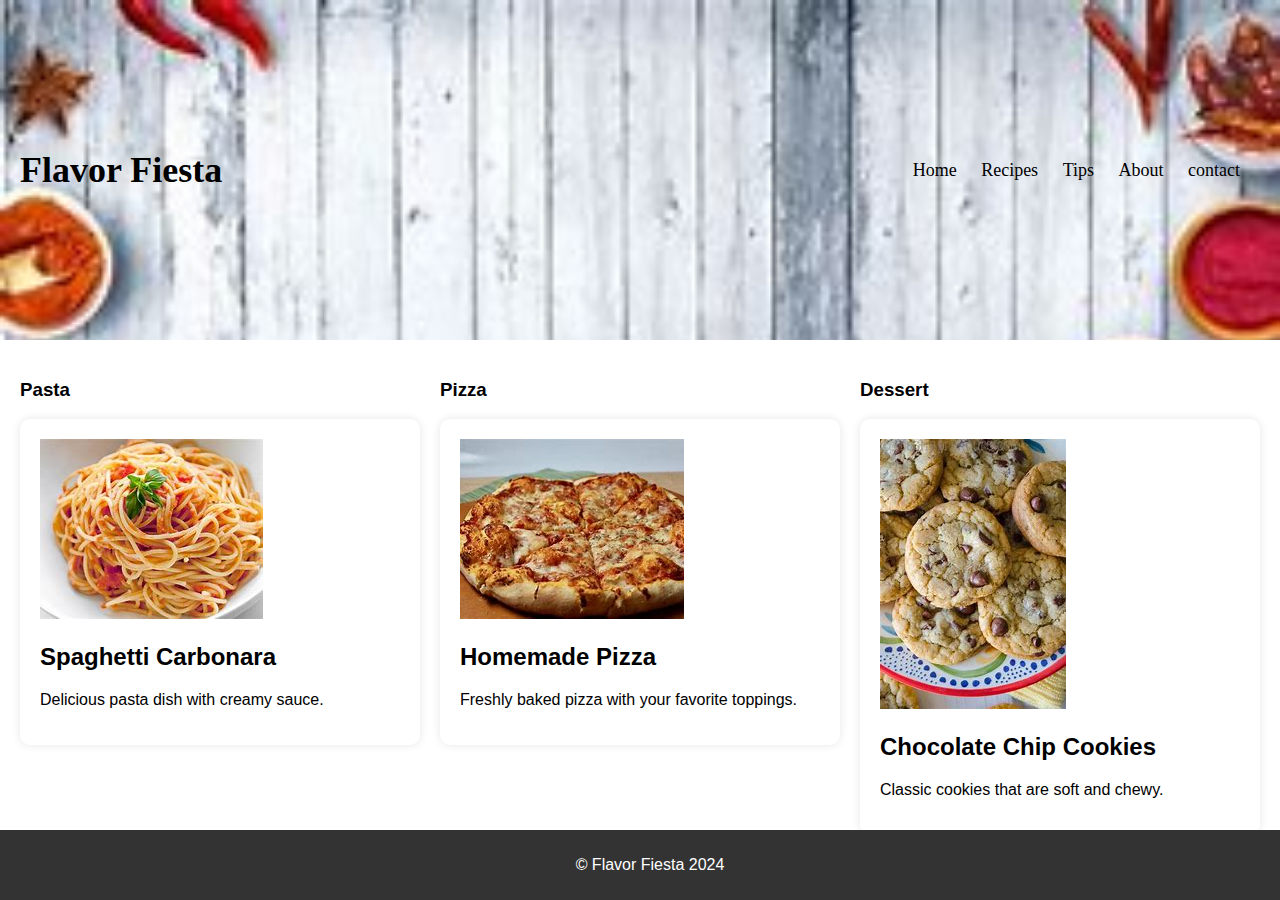
<file: index.html>
<!DOCTYPE html>
<html lang="en">
<head>
  <meta charset="UTF-8">
  <meta name="viewport" content="width=device-width, initial-scale=1.0">
  <link rel="icon" type="image/png" href="food.jpeg">
  <title>flavor Fiesta
  </title>
  <link rel="stylesheet" href="style.css">
</head>
<body>
  <header>
    <h1>Flavor Fiesta</h1>
    <div class="logo">
    </div>
    <nav>
      <ul>
        <li><a href="index.html">Home</a></li>
        <li><a href="Recipes.html">Recipes</a></li>
        <li><a href="tip.html">Tips</a></li>
        <li><a href="about.html">About</a></li>
        <li> <a href="contact2.html">contact</a></li>
      </ul>
    </nav>
  </header>
  
  <main>
    <section class="recipes">
     
    </section>
  </main>
<footer>
  <p> &copy; Flavor Fiesta 2024 </p>
</footer>
  <script src="new.js"></script>
</body>
</html>
</file>
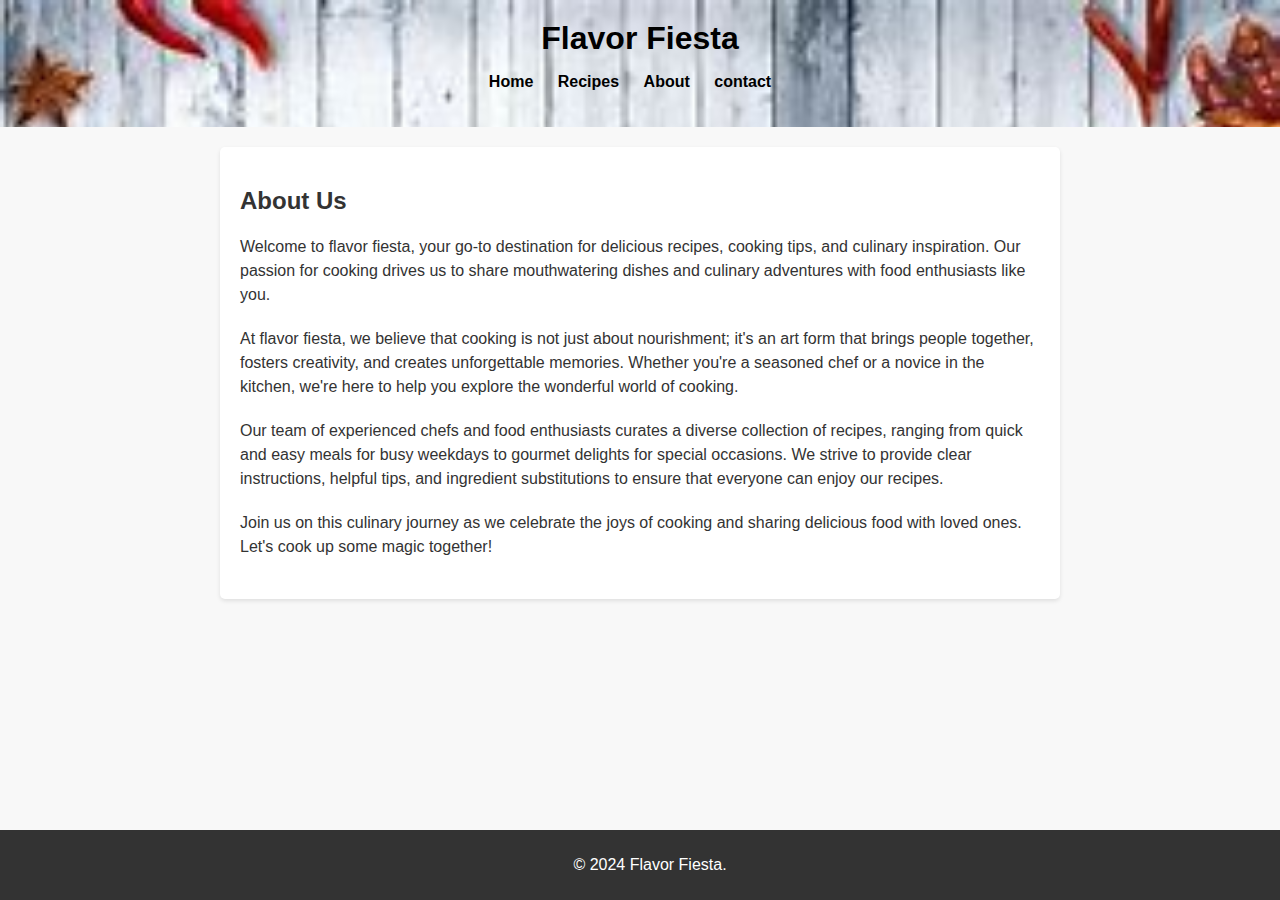
<file: about.html>
<!DOCTYPE html>
<html lang="en">
<head>
    <meta charset="UTF-8">
    <meta name="viewport" content="width=device-width, initial-scale=1.0">
    <title>About Us - Flavor Fiesta</title>
    <link rel="icon" type="image/png" href="food.jpeg">
    <style>
        body {
            font-family: Arial, sans-serif;
            background-color: #f8f8f8;
            color: #333;
            margin: 0;
            padding: 0;
        }
        
        header {
            background-color: #ff6600;
            background-image: url(banner.jpeg);
            background-repeat: no-repeat;
            background-size: 100%;
            color: black;
            padding: 20px;
            text-align: center;
        }
        
        header h1 {
            margin: 0;
            font-size: 32px;
        }
        
        nav {
            margin-top: 10px;
        }
        
        nav ul {
            list-style-type: none;
            padding: 0;
            text-align: center;
        }
        
        nav ul li {
            display: inline;
            margin-right: 20px;
        }
        
        nav ul li a {
            text-decoration: none;
            color: black;
            font-weight: bold;
        }
        
        .about-section {
            background-color: #fff;
            padding: 20px;
            max-width: 800px;
            margin: 20px auto;
            border-radius: 5px;
            box-shadow: 0 2px 4px rgba(0, 0, 0, 0.1);
        }
        
        .about-section h2 {
            color: #333;
        }
        
        .about-section p {
            line-height: 1.5;
            margin-bottom: 20px;
        }
        
        footer {
            background-color: #333;
            color: #fff;
            text-align: center;
            padding: 10px;
            position: fixed;
            bottom: 0;
            width: 100%;
        }
    </style>
</head>
<body>

<header>
    <h1>Flavor Fiesta</h1>
    <nav>
        <ul>
            <li><a href="index.html">Home</a></li>
            <li><a href="Recipes.html">Recipes</a></li>
            <li><a href="about.html" class="active">About</a></li>
            <li> <a href="contact2.html">contact</a></li>
        </ul>
    </nav>
</header>

<section class="about-section">
    <h2>About Us</h2>
    <p>Welcome to flavor fiesta, your go-to destination for delicious recipes, cooking tips, and culinary inspiration. Our passion for cooking drives us to share mouthwatering dishes and culinary adventures with food enthusiasts like you.</p>
    <p>At flavor fiesta, we believe that cooking is not just about nourishment; it's an art form that brings people together, fosters creativity, and creates unforgettable memories. Whether you're a seasoned chef or a novice in the kitchen, we're here to help you explore the wonderful world of cooking.</p>
    <p>Our team of experienced chefs and food enthusiasts curates a diverse collection of recipes, ranging from quick and easy meals for busy weekdays to gourmet delights for special occasions. We strive to provide clear instructions, helpful tips, and ingredient substitutions to ensure that everyone can enjoy our recipes.</p>
    <p>Join us on this culinary journey as we celebrate the joys of cooking and sharing delicious food with loved ones. Let's cook up some magic together!</p>
</section>

<footer>
    <p>&copy; 2024 Flavor Fiesta. </p>
</footer>

</body>
</html>
</file>
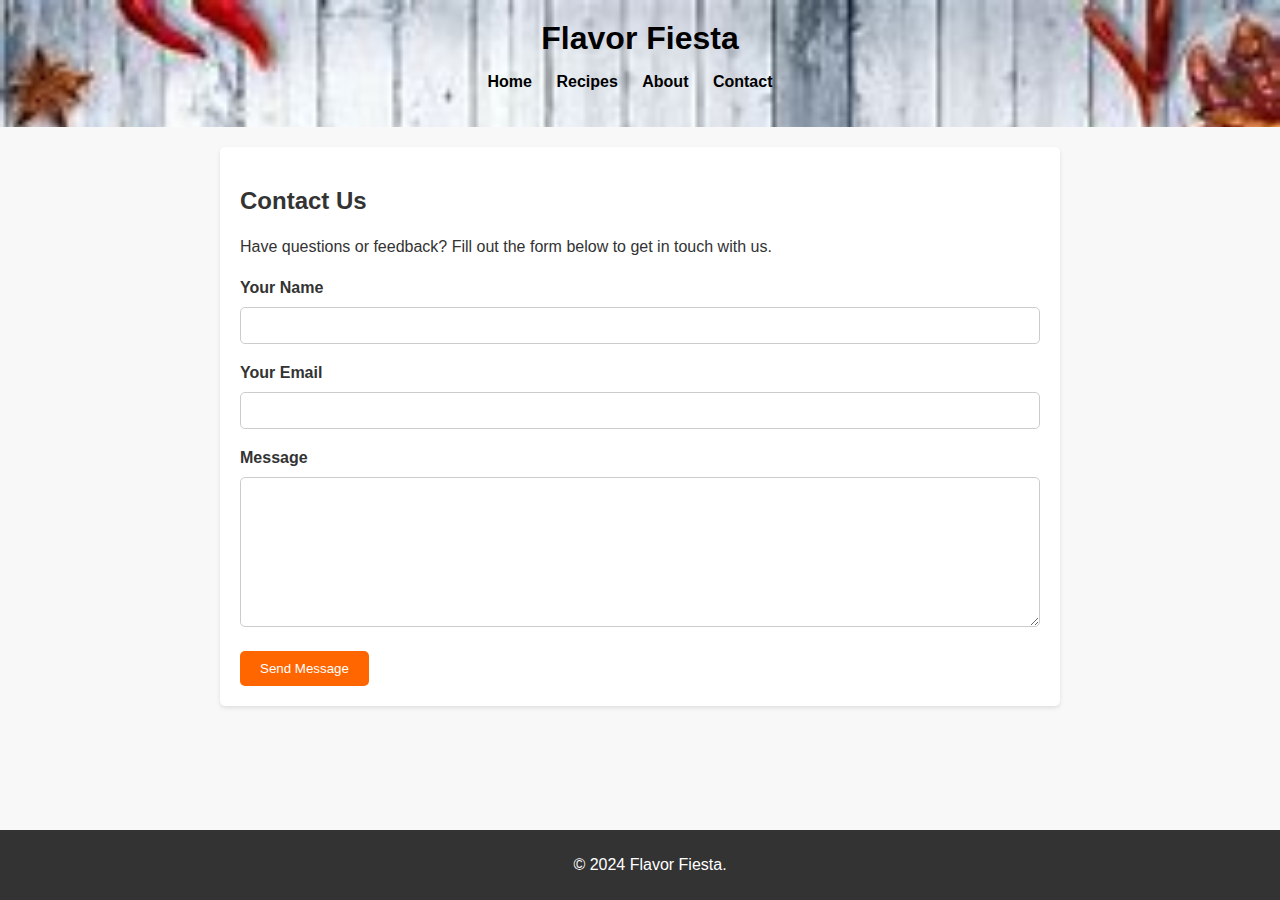
<file: contact2.html>
<!DOCTYPE html>
<html lang="en">
<head>
    <meta charset="UTF-8">
    <meta name="viewport" content="width=device-width, initial-scale=1.0">
    <title>Contact Us - Flavor Fiesta</title>
    <link rel="icon" type="image/png" href="phone.jpeg">
    <style>
        body {
            font-family: Arial, sans-serif;
            background-color: #f8f8f8;
            color: #333;
            margin: 0;
            padding: 0;
        }
        
        header {
            background-color: #ff6600;
            background-image: url(banner.jpeg);
            background-repeat: no-repeat;
            background-size: cover;
            color: black;
            padding: 20px;
            text-align: center;
        }
        
        header h1 {
            margin: 0;
            font-size: 32px;
        }
        
        nav {
            margin-top: 10px;
        }
        
        nav ul {
            list-style-type: none;
            padding: 0;
            text-align: center;
        }
        
        nav ul li {
            display: inline;
            margin-right: 20px;
        }
        
        nav ul li a {
            text-decoration: none;
            color: black;
            font-weight: bold;
        }
        
        .contact-section {
            background-color: #fff;
            padding: 20px;
            max-width: 800px;
            margin: 20px auto;
            border-radius: 5px;
            box-shadow: 0 2px 4px rgba(0, 0, 0, 0.1);
        }
        
        .contact-section h2 {
            color: #333;
        }
        
        .contact-section p {
            line-height: 1.5;
            margin-bottom: 20px;
        }
        
        .contact-form {
            margin-top: 20px;
        }
        
        .contact-form label {
            display: block;
            margin-bottom: 10px;
            font-weight: bold;
        }
        
        .contact-form input[type="text"],
        .contact-form input[type="email"],
        .contact-form textarea {
            width: 100%;
            padding: 10px;
            margin-bottom: 20px;
            border: 1px solid #ccc;
            border-radius: 5px;
            box-sizing: border-box;
        }
        
        .contact-form textarea {
            height: 150px;
        }
        
        .contact-form button {
            background-color: #ff6600;
            color: #fff;
            border: none;
            padding: 10px 20px;
            border-radius: 5px;
            cursor: pointer;
        }
        
        .contact-form button:hover {
            background-color: #ff8c2e;
        }
        
        footer {
            background-color: #333;
            color: #fff;
            text-align: center;
            padding: 10px;
            position: fixed;
            bottom: 0;
            width: 100%;
        }
    </style>
</head>
<body>

<header>
    <h1>Flavor Fiesta</h1>
    <nav>
        <ul>
            <li><a href="index.html">Home</a></li>
            <li><a href="Recipes.html">Recipes</a></li>
            <li><a href="about.html">About</a></li>
            <li><a href="contact2.html" class="active">Contact</a></li>
        </ul>
    </nav>
</header>

<section class="contact-section">
    <h2>Contact Us</h2>
    <p>Have questions or feedback? Fill out the form below to get in touch with us.</p>
    
    <form class="contact-form" id="contactForm" action="#" method="post">
        <label for="name">Your Name</label>
        <input type="text" id="name" name="name" required>
        
        <label for="email">Your Email</label>
        <input type="email" id="email" name="email" required>
        
        <label for="message">Message</label>
        <textarea id="message" name="message" required></textarea>
        
        <button type="submit">Send Message</button>
    </form>
</section>

<footer>
    <p>&copy; 2024 Flavor Fiesta. </p>
</footer>

<script>
    document.getElementById("contactForm").addEventListener("submit", function(event) {
        event.preventDefault(); // Prevent the form from submitting
        
        // Display a message that the message is sent
        alert("Your message has been sent!");
    });
</script>

</body>
</html>
</file>
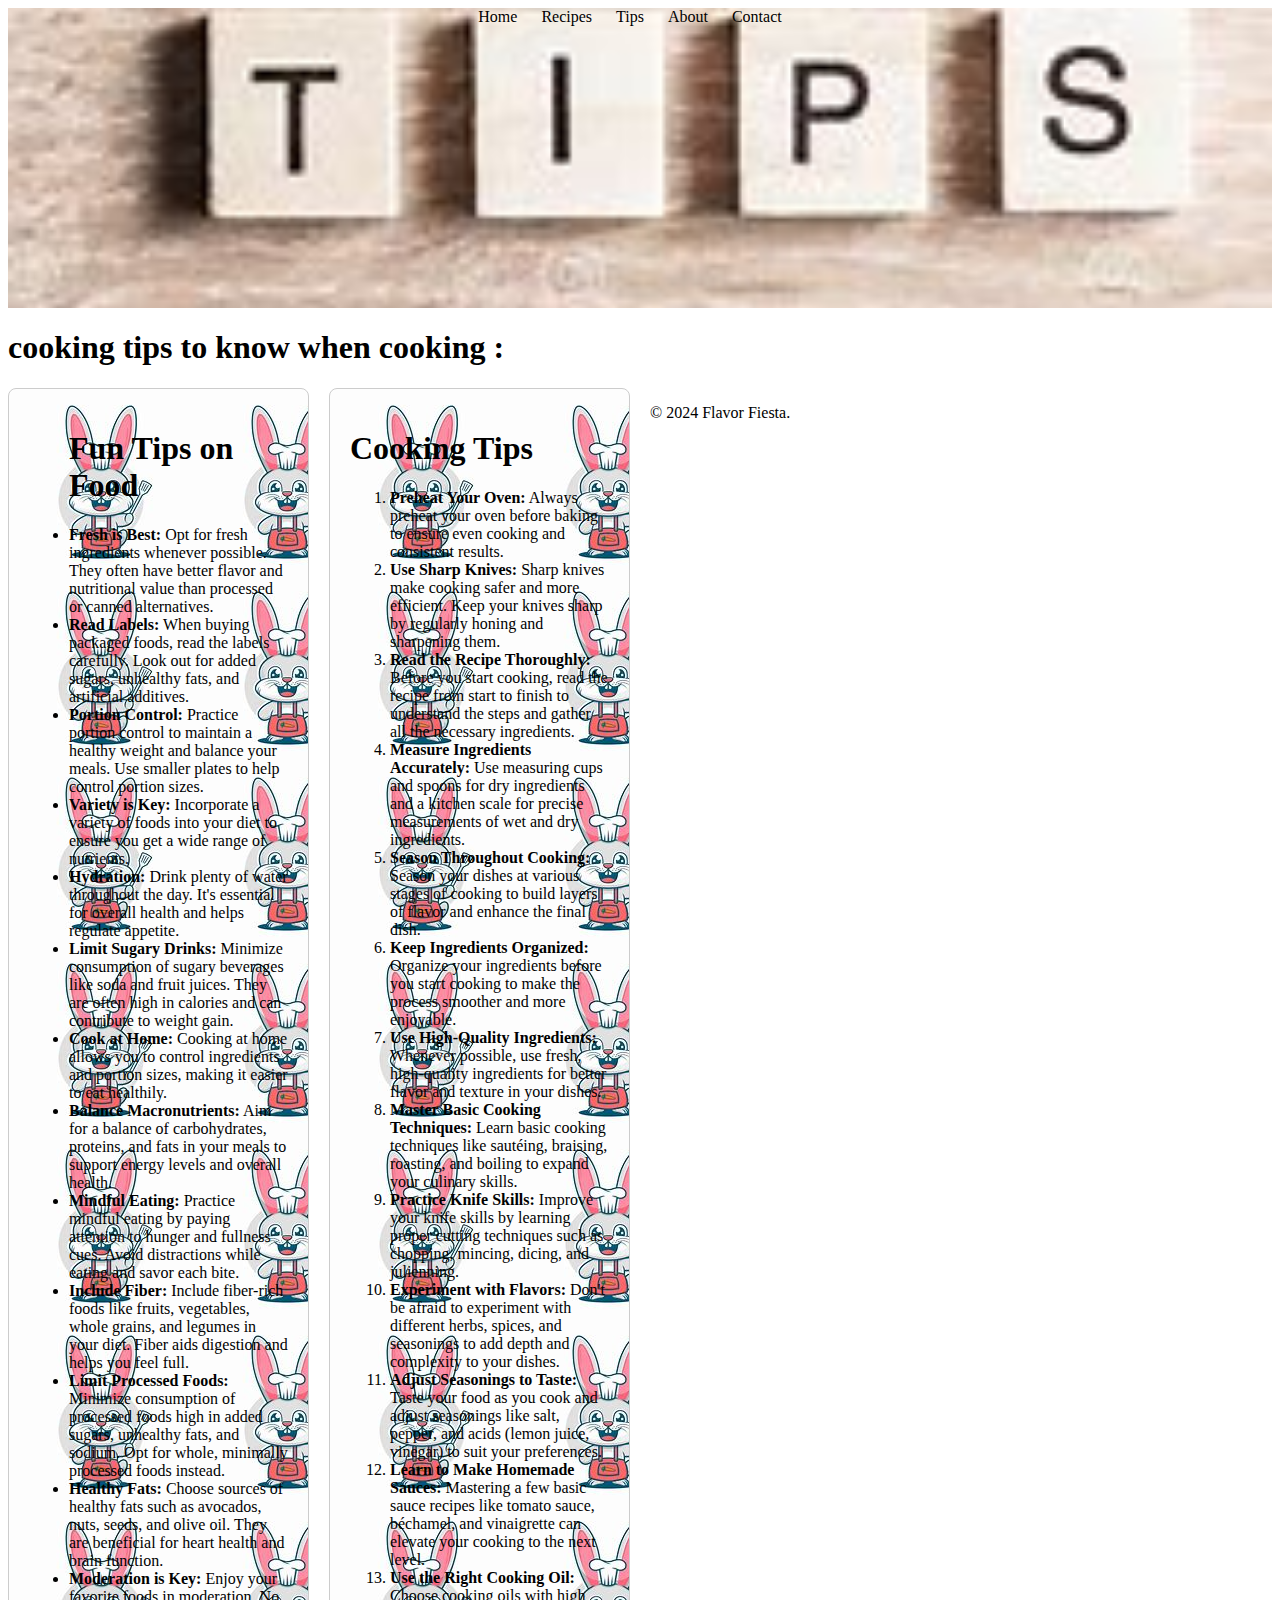
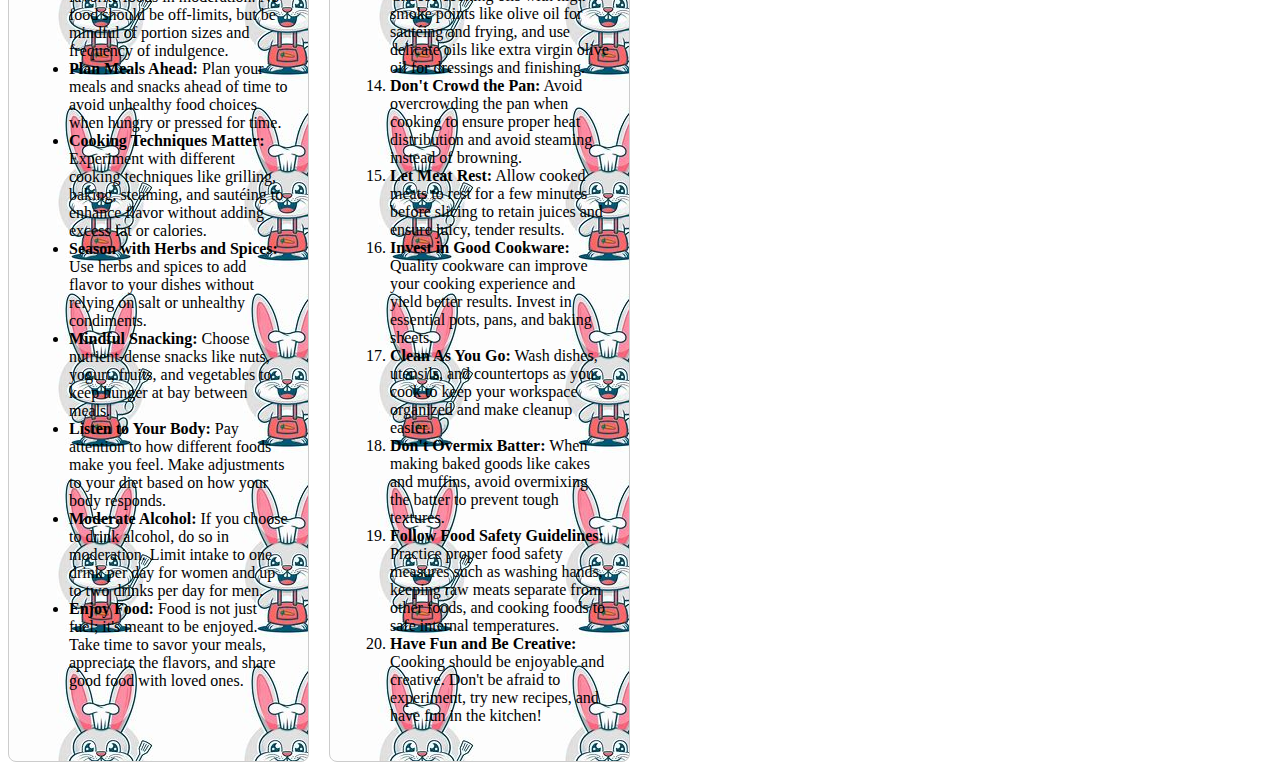
<file: tip.html>
<!DOCTYPE html>
<html lang="en">
<head>
<meta charset="UTF-8">
<meta name="viewport" content="width=device-width, initial-scale=1.0">
<title>20 More Cooking Tips</title>
<link rel="icon" type="image/png" href="food.jpeg">
<style>
    header{
        background-image: url(tip.jpeg);
        background-repeat: no-repeat;
        background-position: center;
        background-size: cover;
        height: 300px;
        text-transform: capitalize;
        text-align: center;
        text-shadow: black;
        text-decoration: solid;
        background-color: color-mix(in srgb, orange 50%, black 50%);
    }
    .tips-container {
        display: grid;
        grid-template-columns: repeat(auto-fill, minmax(300px, 1fr));
        gap: 20px;
       
        background-repeat: no-repeat;
      }
      .tip {
        border: 1px solid #ccc;
        padding: 20px;
        border-radius: 8px;
        background-image: url(bunny.jpeg);
      }
      .tip h2 {
        margin-top: 0;
      }
      .tip2{
        border: 1px solid #ccc;
        padding: 20px;
        border-radius: 8px;
    
      }
      nav ul {
        list-style-type: none;
        margin: 0;
        padding: 0;
      }
      
      nav ul li {
        display: inline;
        margin-right: 20px;
      }
      
      nav ul li a {
        text-decoration: none;
        color: black;
      }
      
</style>
</head>
<body>
    <header>
     
        <nav>
          <ul>
            <li><a href="index.html">Home</a></li>
            <li><a href="Recipes.html">Recipes</a></li>
            <li><a href="tip.html">Tips</a></li>
            <li><a href="about.html">About</a></li>
            <li> <a href="contact2.html">contact</a></li>
          </ul>
        </nav>
    </header>
<h1>cooking tips to know when cooking :</h1>
<div class="tips-container">
<div class="tip">
  <ul>
    <h1>Fun Tips on Food</h1>
    <li><strong>Fresh is Best:</strong> Opt for fresh ingredients whenever possible. They often have better flavor and nutritional value than processed or canned alternatives.</li>
    <li><strong>Read Labels:</strong> When buying packaged foods, read the labels carefully. Look out for added sugars, unhealthy fats, and artificial additives.</li>
    <li><strong>Portion Control:</strong> Practice portion control to maintain a healthy weight and balance your meals. Use smaller plates to help control portion sizes.</li>
    <li><strong>Variety is Key:</strong> Incorporate a variety of foods into your diet to ensure you get a wide range of nutrients.</li>
    <li><strong>Hydration:</strong> Drink plenty of water throughout the day. It's essential for overall health and helps regulate appetite.</li>
    <li><strong>Limit Sugary Drinks:</strong> Minimize consumption of sugary beverages like soda and fruit juices. They are often high in calories and can contribute to weight gain.</li>
    <li><strong>Cook at Home:</strong> Cooking at home allows you to control ingredients and portion sizes, making it easier to eat healthily.</li>
    <li><strong>Balance Macronutrients:</strong> Aim for a balance of carbohydrates, proteins, and fats in your meals to support energy levels and overall health.</li>
    <li><strong>Mindful Eating:</strong> Practice mindful eating by paying attention to hunger and fullness cues. Avoid distractions while eating and savor each bite.</li>
    <li><strong>Include Fiber:</strong> Include fiber-rich foods like fruits, vegetables, whole grains, and legumes in your diet. Fiber aids digestion and helps you feel full.</li>
    <li><strong>Limit Processed Foods:</strong> Minimize consumption of processed foods high in added sugars, unhealthy fats, and sodium. Opt for whole, minimally processed foods instead.</li>
    <li><strong>Healthy Fats:</strong> Choose sources of healthy fats such as avocados, nuts, seeds, and olive oil. They are beneficial for heart health and brain function.</li>
    <li><strong>Moderation is Key:</strong> Enjoy your favorite foods in moderation. No food should be off-limits, but be mindful of portion sizes and frequency of indulgence.</li>
    <li><strong>Plan Meals Ahead:</strong> Plan your meals and snacks ahead of time to avoid unhealthy food choices when hungry or pressed for time.</li>
    <li><strong>Cooking Techniques Matter:</strong> Experiment with different cooking techniques like grilling, baking, steaming, and sautéing to enhance flavor without adding excess fat or calories.</li>
    <li><strong>Season with Herbs and Spices:</strong> Use herbs and spices to add flavor to your dishes without relying on salt or unhealthy condiments.</li>
    <li><strong>Mindful Snacking:</strong> Choose nutrient-dense snacks like nuts, yogurt, fruits, and vegetables to keep hunger at bay between meals.</li>
    <li><strong>Listen to Your Body:</strong> Pay attention to how different foods make you feel. Make adjustments to your diet based on how your body responds.</li>
    <li><strong>Moderate Alcohol:</strong> If you choose to drink alcohol, do so in moderation. Limit intake to one drink per day for women and up to two drinks per day for men.</li>
    <li><strong>Enjoy Food:</strong> Food is not just fuel; it's meant to be enjoyed. Take time to savor your meals, appreciate the flavors, and share good food with loved ones.</li>
</ul>

</div>
<DIV class="tip">
<h1> Cooking Tips</h1>

<ol> 
    <div>
  <li><strong>Preheat Your Oven:</strong> Always preheat your oven before baking to ensure even cooking and consistent results.</li>
  <li><strong>Use Sharp Knives:</strong> Sharp knives make cooking safer and more efficient. Keep your knives sharp by regularly honing and sharpening them.</li>
  <li><strong>Read the Recipe Thoroughly:</strong> Before you start cooking, read the recipe from start to finish to understand the steps and gather all the necessary ingredients.</li>
  <li><strong>Measure Ingredients Accurately:</strong> Use measuring cups and spoons for dry ingredients and a kitchen scale for precise measurements of wet and dry ingredients.</li>
  <li><strong>Season Throughout Cooking:</strong> Season your dishes at various stages of cooking to build layers of flavor and enhance the final dish.</li>
  <li><strong>Keep Ingredients Organized:</strong> Organize your ingredients before you start cooking to make the process smoother and more enjoyable.</li>
  <li><strong>Use High-Quality Ingredients:</strong> Whenever possible, use fresh, high-quality ingredients for better flavor and texture in your dishes.</li>
  <li><strong>Master Basic Cooking Techniques:</strong> Learn basic cooking techniques like sautéing, braising, roasting, and boiling to expand your culinary skills.</li>
  <li><strong>Practice Knife Skills:</strong> Improve your knife skills by learning proper cutting techniques such as chopping, mincing, dicing, and julienning.</li>
  <li><strong>Experiment with Flavors:</strong> Don't be afraid to experiment with different herbs, spices, and seasonings to add depth and complexity to your dishes.</li>
  <li><strong>Adjust Seasonings to Taste:</strong> Taste your food as you cook and adjust seasonings like salt, pepper, and acids (lemon juice, vinegar) to suit your preferences.</li>
  <li><strong>Learn to Make Homemade Sauces:</strong> Mastering a few basic sauce recipes like tomato sauce, béchamel, and vinaigrette can elevate your cooking to the next level.</li>
  <li><strong>Use the Right Cooking Oil:</strong> Choose cooking oils with high smoke points like olive oil for sautéing and frying, and use delicate oils like extra virgin olive oil for dressings and finishing.</li>
  <li><strong>Don't Crowd the Pan:</strong> Avoid overcrowding the pan when cooking to ensure proper heat distribution and avoid steaming instead of browning.</li>
  <li><strong>Let Meat Rest:</strong> Allow cooked meats to rest for a few minutes before slicing to retain juices and ensure juicy, tender results.</li>
  <li><strong>Invest in Good Cookware:</strong> Quality cookware can improve your cooking experience and yield better results. Invest in essential pots, pans, and baking sheets.</li>
  <li><strong>Clean As You Go:</strong> Wash dishes, utensils, and countertops as you cook to keep your workspace organized and make cleanup easier.</li>
  <li><strong>Don't Overmix Batter:</strong> When making baked goods like cakes and muffins, avoid overmixing the batter to prevent tough textures.</li>
  <li><strong>Follow Food Safety Guidelines:</strong> Practice proper food safety measures such as washing hands, keeping raw meats separate from other foods, and cooking foods to safe internal temperatures.</li>
  <li><strong>Have Fun and Be Creative:</strong> Cooking should be enjoyable and creative. Don't be afraid to experiment, try new recipes, and have fun in the kitchen!</li></div>
    </DIV>
    <footer>
      <p>&copy; 2024 Flavor Fiesta. </p>
  </footer>
</body>
</html>
</file>
<file: style.css>
body {
  font-family: Arial, sans-serif;
  margin: 0;
  padding: 0;
}

.hover .header{
  color: orange;
}
header {
  background-color: #f5d440;
  background-image: url(banner.jpeg);
  background-repeat: no-repeat;
  background-size: cover;
  font-size: large;
  font-family: Indie Flower;
  height: 300px;
  padding: 20px;
  display: flex;
  justify-content: space-between;
  align-items: center;

}

.recipe-category {
  text-align: left;
}




.logo h1 {
  margin: 0;
  font-size: 24px;
}

nav ul {
  list-style-type: none;
  margin: 0;
  padding: 0;
}

nav ul li {
  display: inline;
  margin-right: 20px;
}

nav ul li a {
  text-decoration: none;
  color: black;
}

main {
  padding: 20px;
}

.recipes {
  display: grid;
  grid-template-columns: repeat(auto-fit, minmax(250px, 1fr));
  grid-gap: 20px;
}

.recipe-card {
  background-color: #FFF;
  border-radius: 10px;
  padding: 20px;
  box-shadow: 0 0 10px rgba(0, 0, 0, 0.1);
}
.recipes{
  position: left;
}
footer {
  background-color: #333;
  color: #fff;
  text-align: center;
  padding: 10px;
  position: fixed;
  bottom: 0;
  width: 100%;
}
</file>
